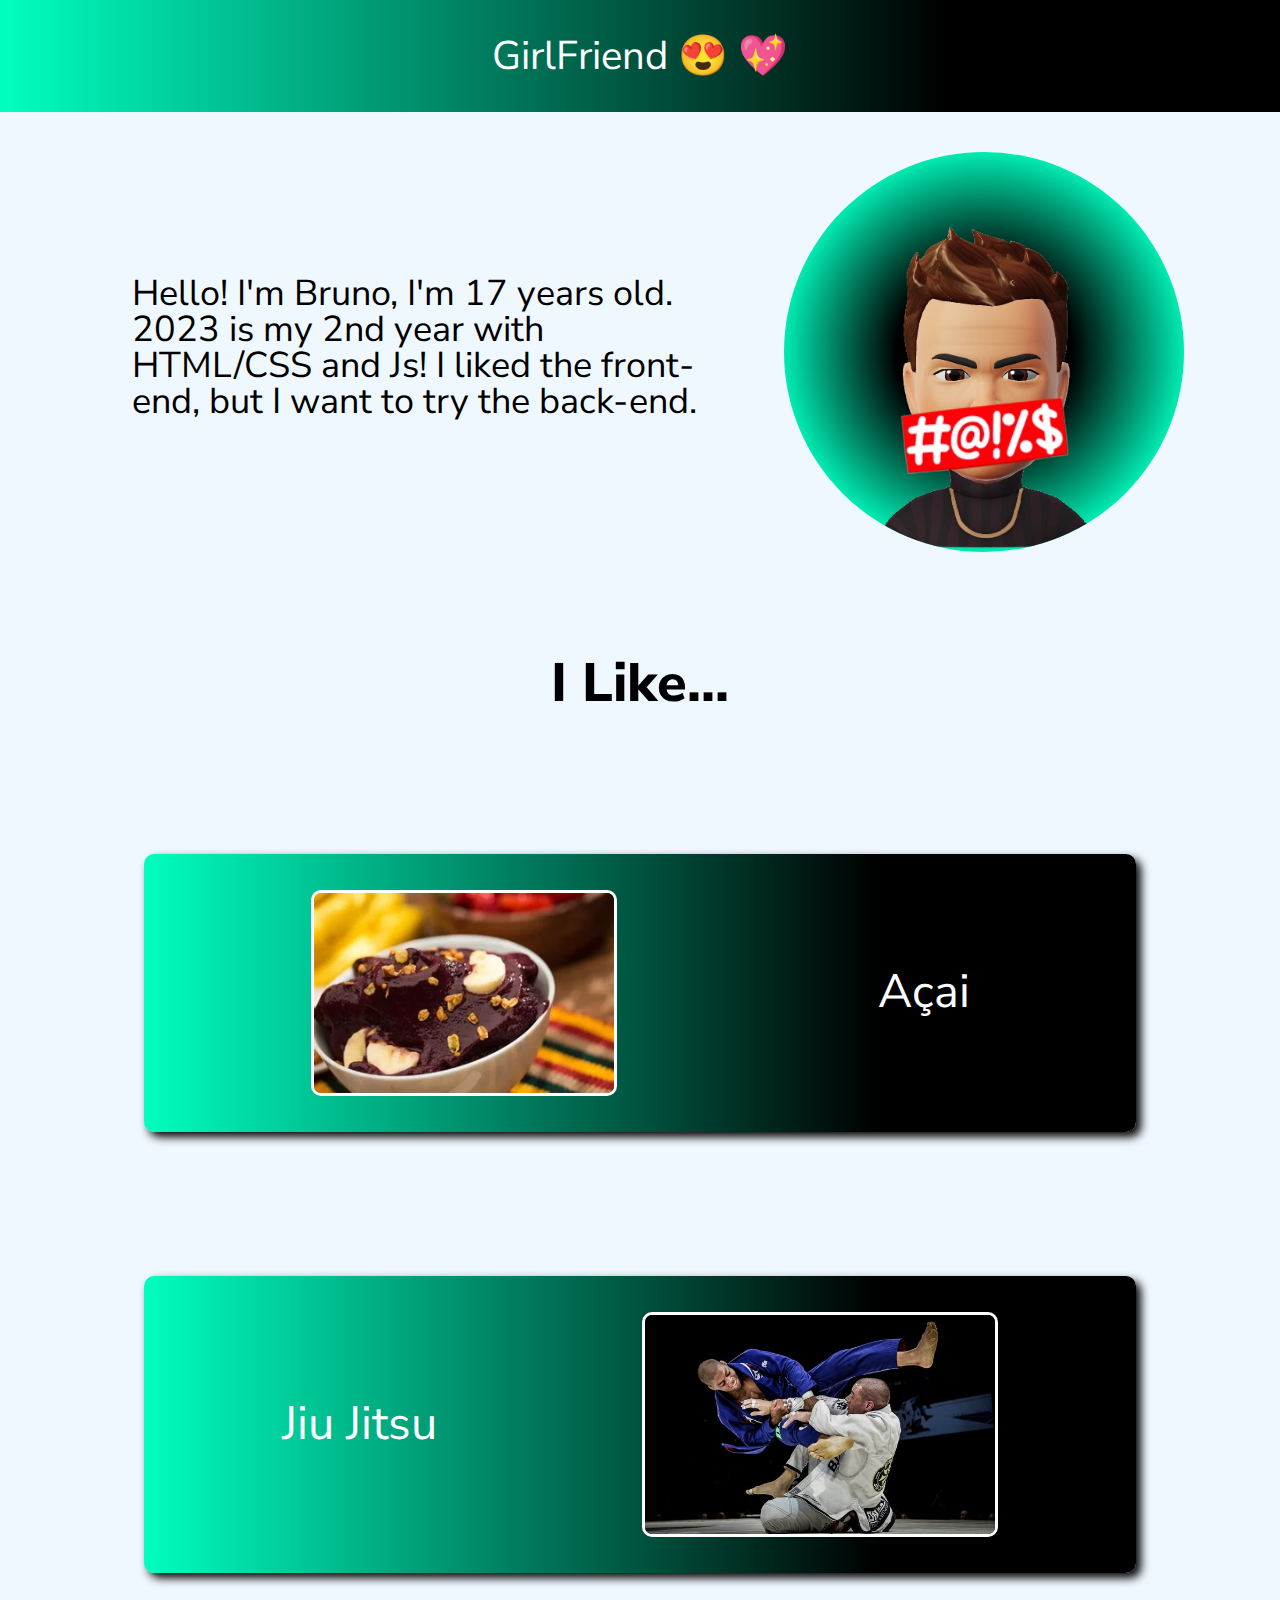
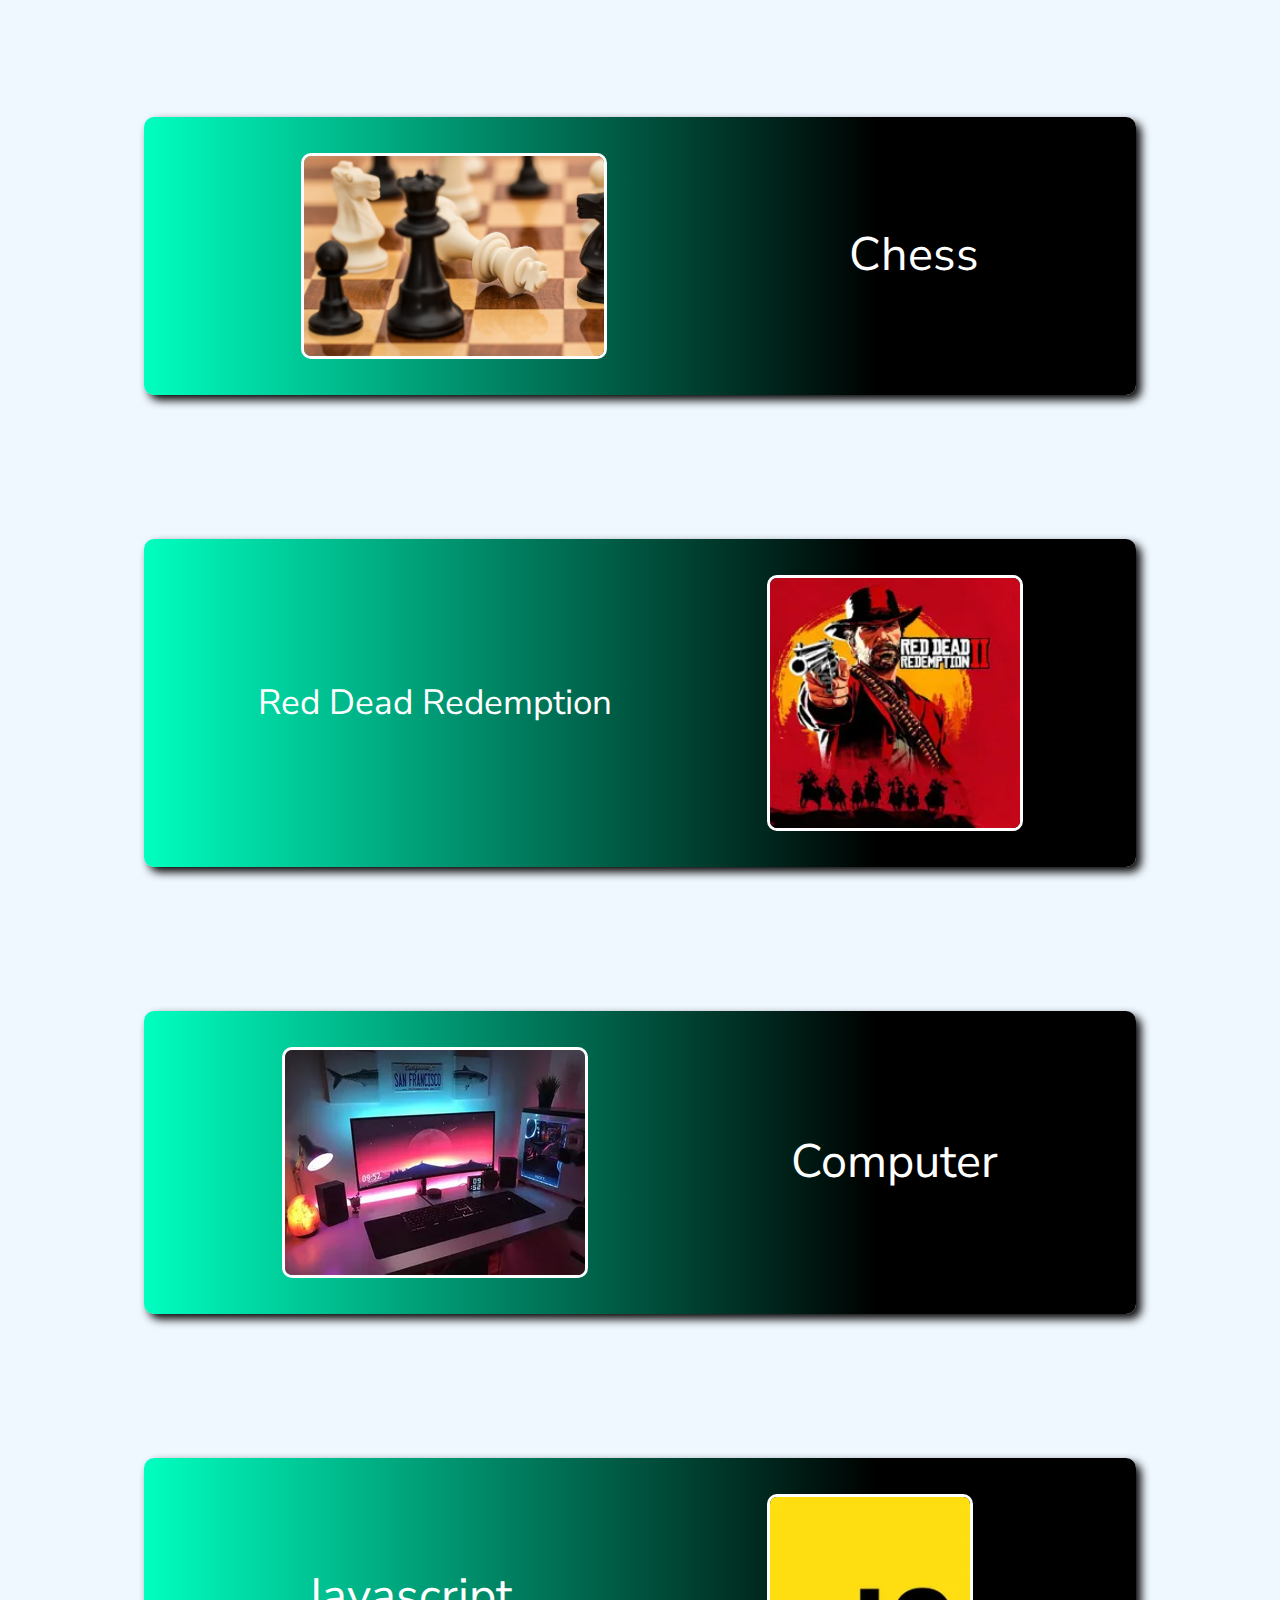
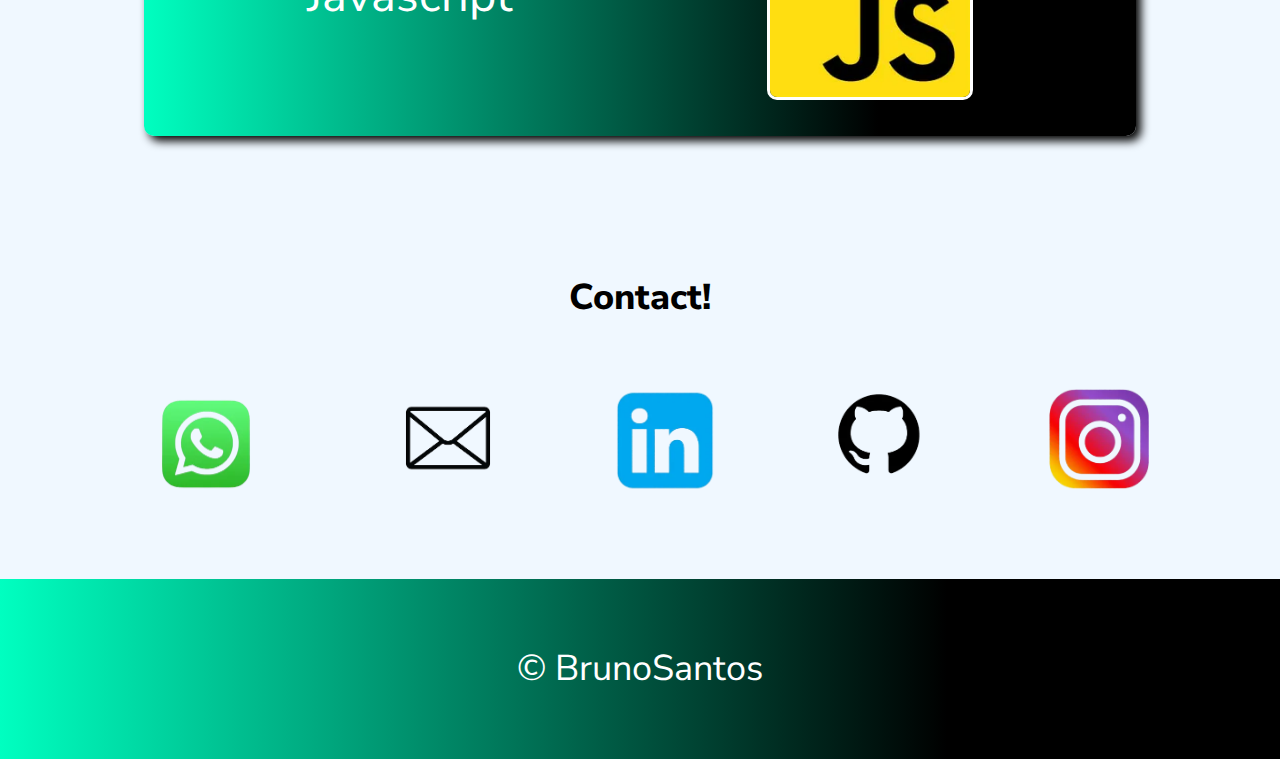
<file: index.html>
<!DOCTYPE html>
<html lang="pt-BR">
  
<head>
   <meta charset="UTF-8">
   <meta http-equiv="X-UA-Compatible" content="IE=edge">
   <meta name="viewport" content="width=device-width, initial-scale=1.0">
   <link rel="stylesheet" type="text/css" href="Css/reset.css">  
   <link rel="stylesheet" type="text/css" href="Css/style.css" media="screen">
   <link rel="shortcut icon" href="/Imagens/meuAvatarBrabu.png" type="image/x-icon">

   <link rel="preconnect" href="https://fonts.googleapis.com">
   <link rel="preconnect" href="https://fonts.gstatic.com" crossorigin>
   <link href="https://fonts.googleapis.com/css2?family=Josefin+Sans:ital,wght@1,400;1,700&family=Nunito+Sans:ital,opsz,wght@1,6..12,300;1,6..12,800&display=swap" rel="stylesheet">

   <title>Brunooz :)</title>
</head>


<body>
  
   <header class="header">

       <a class="header__vida" href="girlFriend.html" target="blank">GirlFriend &#128525; &#128150;</a>
      
   </header>

   <div class="container">

       <div class="descricao">
           
               <p class="descricao__texto">Hello! I'm Bruno, I'm 17 years old. 2023 is my 2nd year with HTML/CSS and Js! I liked the front-end, but I want to try the back-end.</p>

           <img class="descricao__avatar" src="Imagens/meuAvatarBrabu.png" alt="Meu avatar">

       </div>

       <p class="fav__texto">I Like...</p>

       <section class="imgs">

            <a href="https://www.vitaminese.com.br/blog/os-beneficios-surpreendentes-do-acai-para-a-sua-saude" target="_blank">
                <div class="imgs__item">
                    <img class="imagens imgs__acai" src="/Imagens/açai.png" alt="açai">
                    <p class="imgs__texto">Açai</p>
                </div>
            </a>

            <a href="https://www.todamateria.com.br/jiu-jitsu/" target="_blank">
                <div class="imgs__item">
                    <p class="imgs__texto">Jiu Jitsu</p>
                    <img class="imagens imgs__jiu" src="/Imagens/jiu.jpg" alt="Jiu Jitsu">
                </div>
            </a>

            <a href="https://www.chess.com/pt-BR/play" target="_blank">
                <div class="imgs__item">
                    <img class="imagens imgs__xadrez" src="/Imagens/xadrez.jpg" alt="Xadrez">
                    <p class="imgs__texto">Chess</p>
                </div>
            </a>

            <a href="https://www.rockstargames.com/br/reddeadredemption" target="_blank">
                <div class="imgs__item">
                    <p class="imgs__texto p__red">Red Dead Redemption</p>
                    <img class="imagens imgs__game" src="/Imagens/redDeadRedemption.webp" alt="Jogo Red Dead Redemption">
                </div>
            </a>

            <a href="https://forum.techtudo.globo.com/perguntas/339751/montando-um-pc-gamer-full-aliexpress" target="_blank">
                <div class="imgs__item">
                    <img class="imagens imgs__pc" src="/Imagens/setup.webp" alt="Computador">
                    <p class="imgs__texto">Computer</p>
                </div>
            </a>

            <a href="https://developer.mozilla.org/pt-BR/docs/Web/JavaScript" target="_blank">            
                <div class="imgs__item">
                    <p class="imgs__texto">Javascript</p>
                    <img class="imagens imgs__js" src="/Imagens/imagemJs.webp" alt="Javascript">
                </div>
            </a>

        </section>

        <section class="contato">
            <p class="contato__texto">Contact!</p>
            <div class="contato__imgs">
                <a class="contato__link" href="https://wa.me/44998965385" target="blank">
                    <img class="contato__logo img__zap" src="/Imagens/zap.png" alt="Meu Zap">
                </a>

                <a class="contato__link" href="mailto:bruno.candido.santos@escola.pr.gov.br?subject=Olá!%20Bruno%20seu%20Lindo!%20&body=#semassunto!;-;%20" target="blank">
                    <img class="contato__logo img__email" src="Imagens/logoEmail.png" alt="Email">
                </a>

                <a class="contato__link" href="https://www.linkedin.com/in/bruno-santos-335188294/" target="blank">
                    <img class="contato__logo img__linkedin" src="Imagens/logoLinkedin.png" alt="Linkedin">
                </a>

                <a class="contato__link" href="https://github.com/BrunoSantos37" target="blank">
                    <img class="contato__logo img__github" src="Imagens/LogoGitHub.png" alt="Git Hub">                    
                </a>

                <a class="contato__link" href="https://www.instagram.com/bruno.santos37/" target="blank">
                    <img class="contato__logo img__instagram" src="Imagens/logoInstagram.png" alt="Instagram">
                </a>
            </div>
        </section>

    </div>
    
    <footer class="footer">
        <p class="footer__texto">&copy; BrunoSantos</p>
    </footer>

</body>

</html>
</file>
<file: Css/style.css>
* {
  margin: 0;
  padding: 0;
}


body {
background-color: aliceblue;
font-size: 36px;
font-family: 'Nunito Sans', sans-serif;
text-decoration: none;
}

.container {
  width: 60%;
  margin: 0 auto;
}

.header {
  display: flex;
  background: rgb(0,255,192);
  background: linear-gradient(90deg, rgba(0,255,192,1) 0%, rgba(0,0,0,1) 74%);
  justify-content: center;
  align-items: center;
  padding: 1.4em;
}

.header__vida {
  font-size: 40px;
  color: #ffffff;
}


.descricao {
  display: flex;
  justify-content: space-around;
  align-items: center;
  margin: 1em 2em;
}


.descricao__texto {
  position: relative;
  margin: 0 1em;
  width: 50%;
}

.descricao__avatar {
  position: relative;
  top: 0.1em;
  background: rgb(0,0,0);
  background: radial-gradient(circle, rgba(0,0,0,1) 31%, rgba(0,255,192,1) 74%);
  width: 400px;
  border-radius: 50%;
}

.fav__texto {
  font-size: 1.5em;
  position: relative;
  margin: 2em 0;
  text-align: center;
  font-weight: 800;
}

.imgs__item {
 display: flex;
 justify-content: space-around;
 align-items: center;
 margin: 4em;
 border-radius: 10px;
 padding: 1em;
 background: rgb(0,255,192);
 background: linear-gradient(90deg, rgba(0,255,192,1) 0%, rgba(0,0,0,1) 74%);
 transition: linear 500ms;
 box-shadow: 5px 5px 10px #000000;
}

.imgs__item:hover {
 transform: scale(1.1);
 background: rgb(0,255,192);
 background: linear-gradient(90deg, rgba(0,255,192,1) 0%, rgba(0,0,0,1) 74%);
 box-shadow: 10px 10px 15px #686868;
 transform: rotate3d(60deg);
}

.imagens {
 width: 300px;
 border-radius: 10px;
 border: #ffffff 3px solid;
}

.imgs__jiu {
 width: 350px;
}

.imgs__game {
 width: 250px;
}

.imgs__js {
 width: 200px;
}

.imgs__texto {
 color:#ffffff;
 font-size: 1.3em;
}

.p__red {
 font-size: 35px;
}

.contato {
 padding: 0 2em 2em 2em ;
 text-align: center;
}

.contato__texto {
 margin:0 0 2em 0;
 font-weight: 800;
}

.contato__imgs {
 display: flex;
 justify-content: space-around;
}

.contato__logo {
 width: 100px;
 transition:  linear 500ms;
}

.contato__logo:hover {
 transform: scale(1.2,1.2); 
}

.img__zap {
 width: 150px;
}

.footer {
 color: #ffffff;
 text-align: center;
 background: rgb(0,255,192);
 background: linear-gradient(90deg, #00ffc0 0%, rgba(0,0,0,1) 74%);
 padding: 2em;
}

a {
  text-decoration: none;
}

@media screen and (max-width: 1391px){
  .container {
    width: 100%;
  }

  .header {
    padding: 1em;
  }
}

@media screen and (max-width: 768px) {
  body {
    font-size: 20px;
  }

  .container {
    width: 100%;
  }

  .header {
    display: block;
    text-align: center;
    padding: 1em;
  }

  .header__vida {
    font-size: 20px;
  }

  .descricao {
    padding: 1.5em 0;
  }

  .descricao__avatar {
    width: 124px;
  }

  .fav__texto {
    margin: 1em 0
  }

  .imagens {
    width: 90px;
  }

  .p__red {
    font-size: 25px;
  }

  .contato__logo {
    width: 80%;
  }

  .imgs__item {
    margin: 2em;
  }

}
</file>
